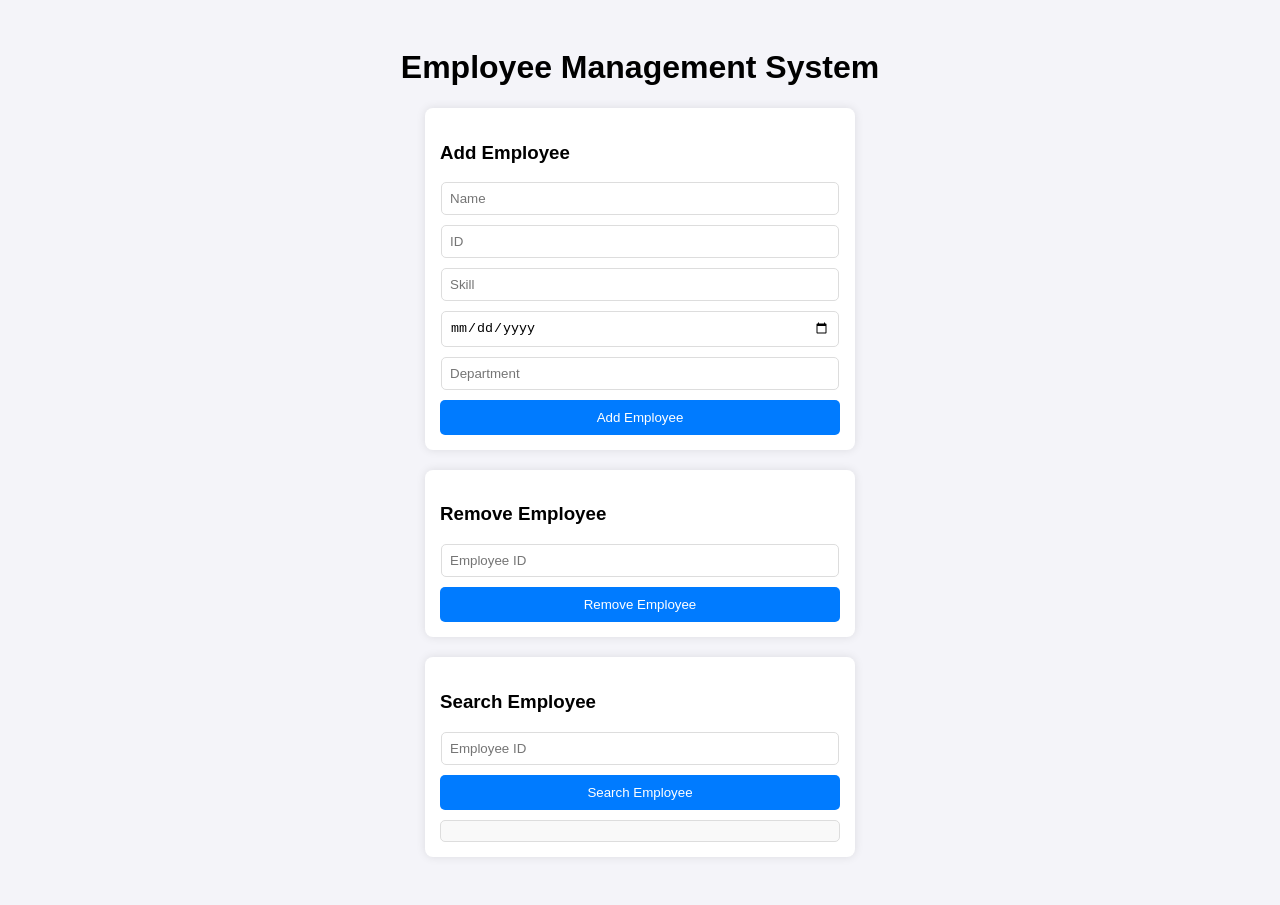
<file: Assignments/Employee Management System/index.html>
<!DOCTYPE html>
<html lang="en">
<head>
  <meta charset="UTF-8">
  <meta name="viewport" content="width=device-width, initial-scale=1.0">
  <title>Employee Management System</title>
  <link rel="stylesheet" href="style.css">
</head>
<body>
  <h1>Employee Management System</h1>

  <div class="form">
    <h3>Add Employee</h3>
    <input type="text" id="name" placeholder="Name">
    <input type="text" id="id" placeholder="ID">
    <input type="text" id="skill" placeholder="Skill">
    <input type="date" id="doj">
    <input type="text" id="department" placeholder="Department">
    <button onclick="employeeManager.addEmployee()">Add Employee</button>
  </div>

  <div class="form">
    <h3>Remove Employee</h3>
    <input type="text" id="remove-id" placeholder="Employee ID">
    <button onclick="employeeManager.removeEmployee()">Remove Employee</button>
  </div>

  <div class="form">
    <h3>Search Employee</h3>
    <input type="text" id="search-id" placeholder="Employee ID">
    <button onclick="employeeManager.searchEmployee()">Search Employee</button>
    <div id="search-result"></div>
  </div>

  <script src="script.js"></script>
</body>
</html>
</file>
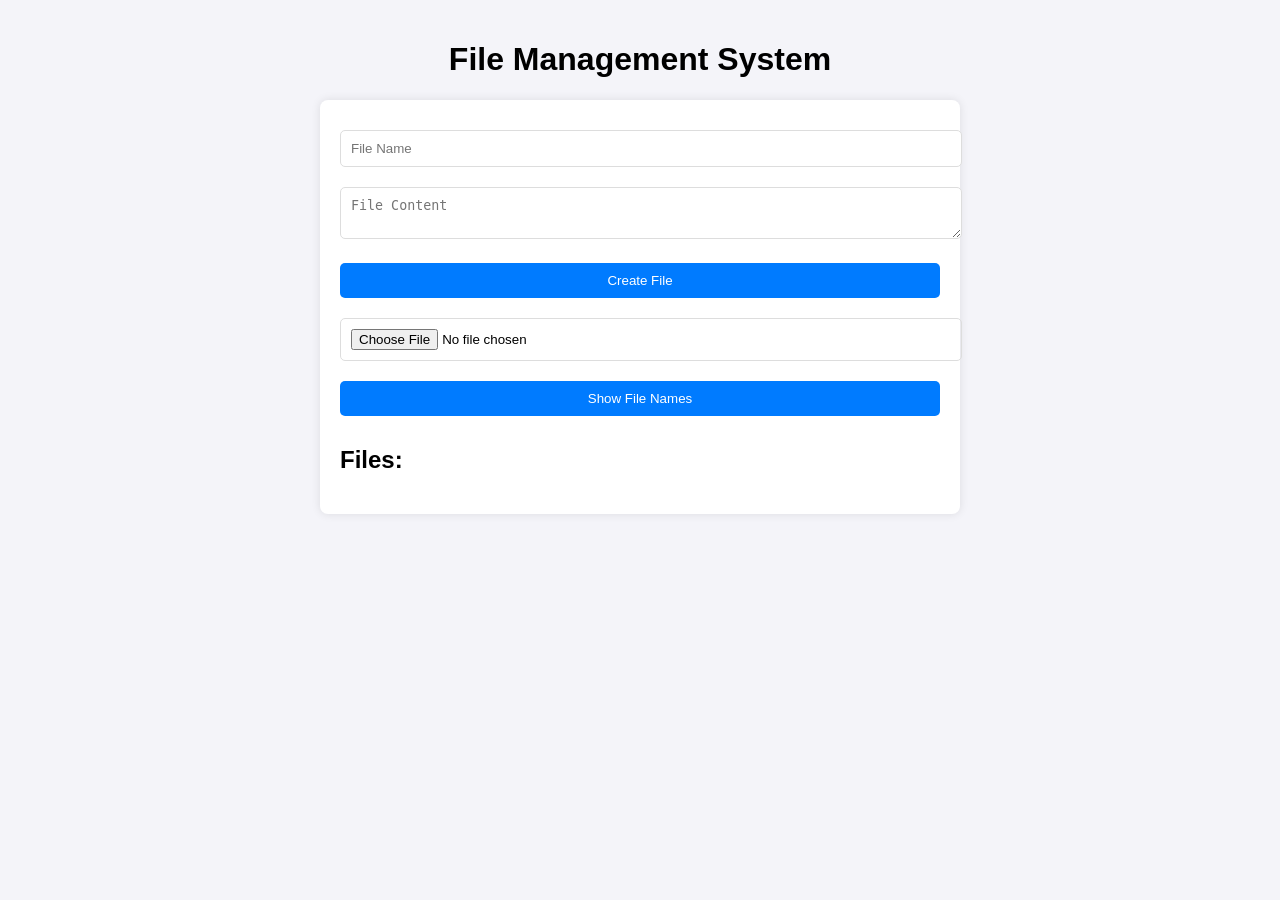
<file: Assignments/File Management System/index.html>
<!DOCTYPE html>
<html lang="en">
<head>
  <meta charset="UTF-8">
  <meta name="viewport" content="width=device-width, initial-scale=1.0">
  <title>File Management System</title>
  <link rel="stylesheet" href="style.css">
</head>
<body>
  <h1>File Management System</h1>
  <div class="file-manager">
    <div class="actions">
      <input type="text" id="file-name" placeholder="File Name">
      <textarea id="file-content" placeholder="File Content"></textarea>
      <button onclick="fileManager.createFile()">Create File</button>
      <input type="file" id="file-upload" onchange="fileManager.uploadFile(event)">
      <button onclick="fileManager.showFiles()">Show File Names</button>
    </div>
    <div class="file-list">
      <h2>Files:</h2>
      <ul id="file-list"></ul>
    </div>
  </div>
  <script src="script.js"></script>
</body>
</html>
</file>
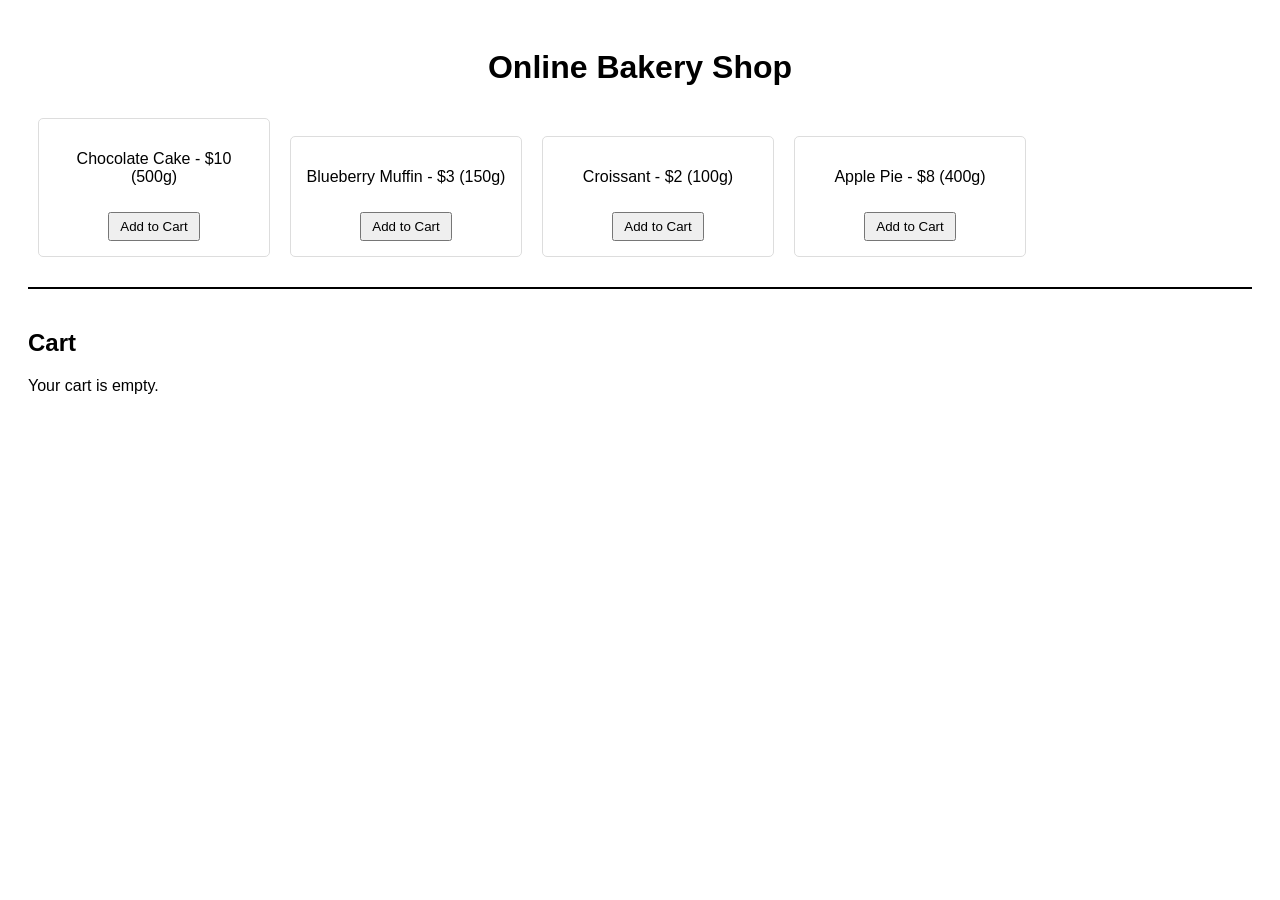
<file: Assignments/Online Bakery Shop/index.html>
<!DOCTYPE html>
<html lang="en">
<head>
  <meta charset="UTF-8">
  <meta name="viewport" content="width=device-width, initial-scale=1.0">
  <title>Online Bakery Shop</title>
  <style>
    body {
      font-family: Arial, sans-serif;
      padding: 20px;
    }
    .item {
      border: 1px solid #ddd;
      border-radius: 5px;
      padding: 15px;
      margin: 10px;
      display: inline-block;
      width: 200px;
      text-align: center;
    }
    .item button {
      margin-top: 10px;
      padding: 5px 10px;
    }
    .cart {
      margin-top: 20px;
      border-top: 2px solid #000;
      padding-top: 20px;
    }
  </style>
</head>
<body>
  <center><h1>Online Bakery Shop</h1></center>
  <div id="items"></div>
  <div class="cart">
    <h2>Cart</h2>
    <div id="cart-items"></div>
    <p id="cart-total"></p>
  </div>
  <script src="script.js"></script>
</body>
</html>
</file>
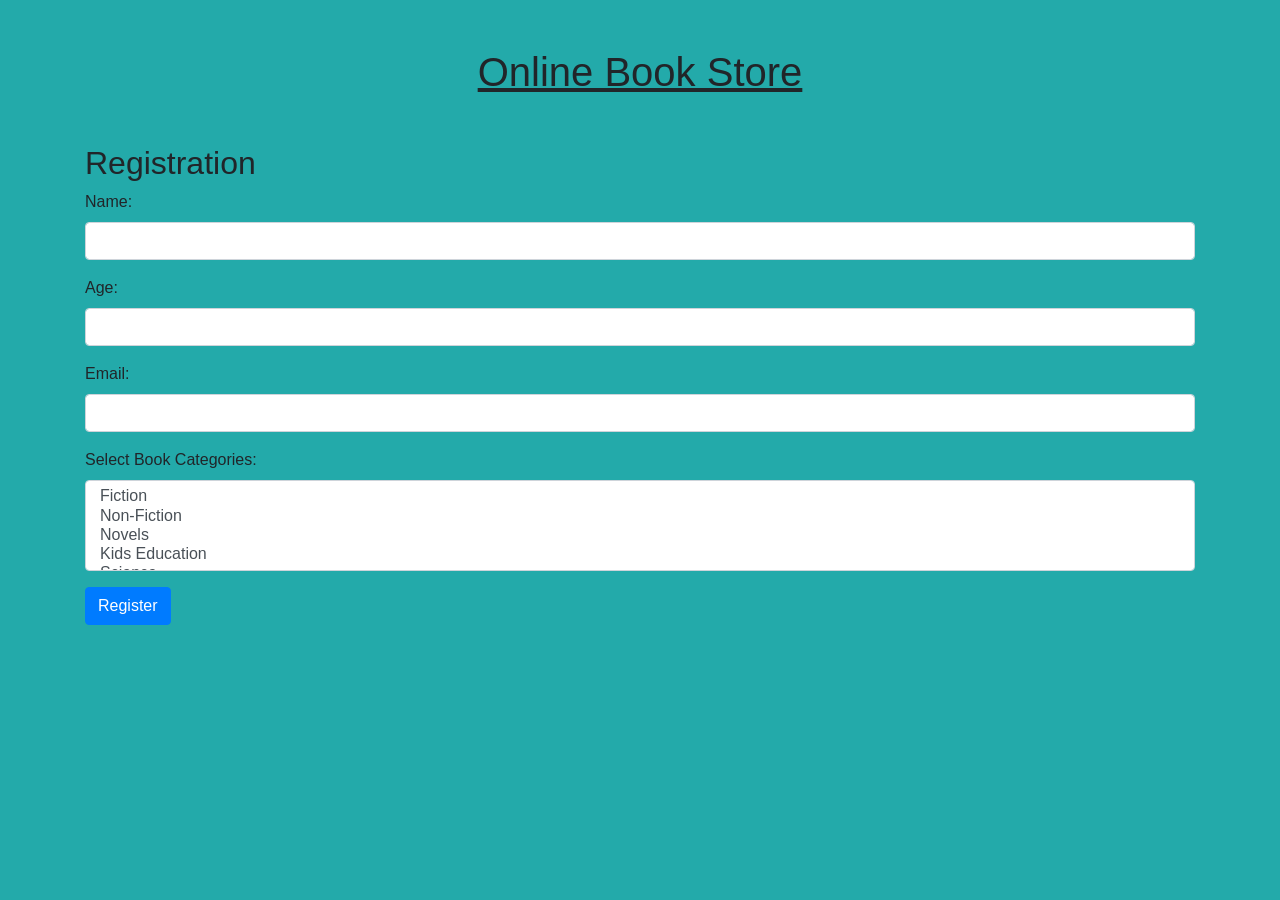
<file: Assignments/Online Book Store/index.html>
<!DOCTYPE html>
<html lang="en">
<head>
    <meta charset="UTF-8">
    <meta name="viewport" content="width=device-width, initial-scale=1.0">
    <title>Online Book Store</title>
    <link rel="stylesheet" href="https://stackpath.bootstrapcdn.com/bootstrap/4.5.2/css/bootstrap.min.css">
    <style>
        body {
            background-color: #23aaaa;
        }
    </style>
</head>
<body>
    <div class="container">
        <center><u><h1 class="mt-5">Online Book Store</h1></u></center>
        
        
        <div id="registration" class="mt-5">
            <h2>Registration</h2>
            <form id="registrationForm">
                <div class="form-group">
                    <label for="name">Name:</label>
                    <input type="text" class="form-control" id="name" required>
                </div>
                <div class="form-group">
                    <label for="age">Age:</label>
                    <input type="number" class="form-control" id="age" required>
                </div>
                <div class="form-group">
                    <label for="email">Email:</label>
                    <input type="email" class="form-control" id="email" required>
                </div>
                <div class="form-group">
                    <label for="categories">Select Book Categories:</label>
                    <select multiple class="form-control" id="categories" required>
                        <option>Fiction</option>
                        <option>Non-Fiction</option>
                        <option>Novels</option>
                        <option>Kids Education</option>
                        <option>Science</option>
                        <option>Technology</option>
                        <option>Magazines</option>
                    </select>
                </div>
                <button type="submit" class="btn btn-primary">Register</button>
            </form>
        </div>

        <div id="login" class="mt-5" style="display:none;">
            <h2>Login</h2>
            <form id="loginForm">
                <div class="form-group">
                    <label for="loginEmail">Email:</label>
                    <input type="email" class="form-control" id="loginEmail" required>
                </div>
                <button type="submit" class="btn btn-primary">Login</button>
            </form>
        </div>

        <div id="bookDisplay" class="mt-5" style="display:none;">
            <h2>Available Books</h2>
            <div id="books" class="row"></div>
        </div>
    </div>

    <script src="script.js"></script>
</body>
</html>
</file>
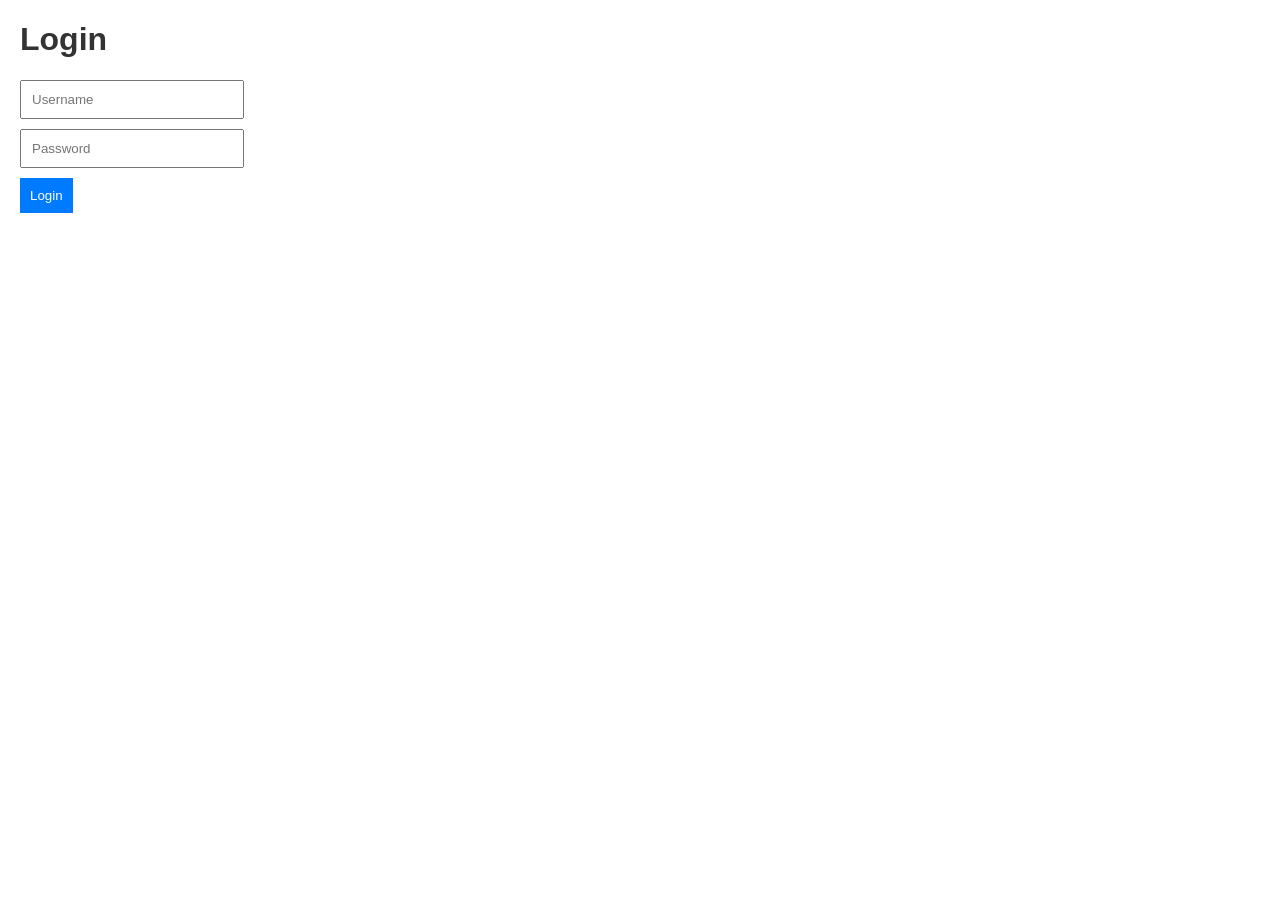
<file: Assignments/Weekend code Assess/public/index.html>
<!-- public/index.html -->
<!DOCTYPE html>
<html lang="en">
<head>
    <meta charset="UTF-8">
    <meta name="viewport" content="width=device-width, initial-scale=1.0">
    <title>Login</title>
    <link rel="stylesheet" href="styles.css">
</head>
<body>
    <h1>Login</h1>
    <form action="/login" method="POST">
        <input type="text" name="username" placeholder="Username" required>
        <input type="password" name="password" placeholder="Password" required>
        <button type="submit">Login</button>
    </form>
</body>
</html>
</file>
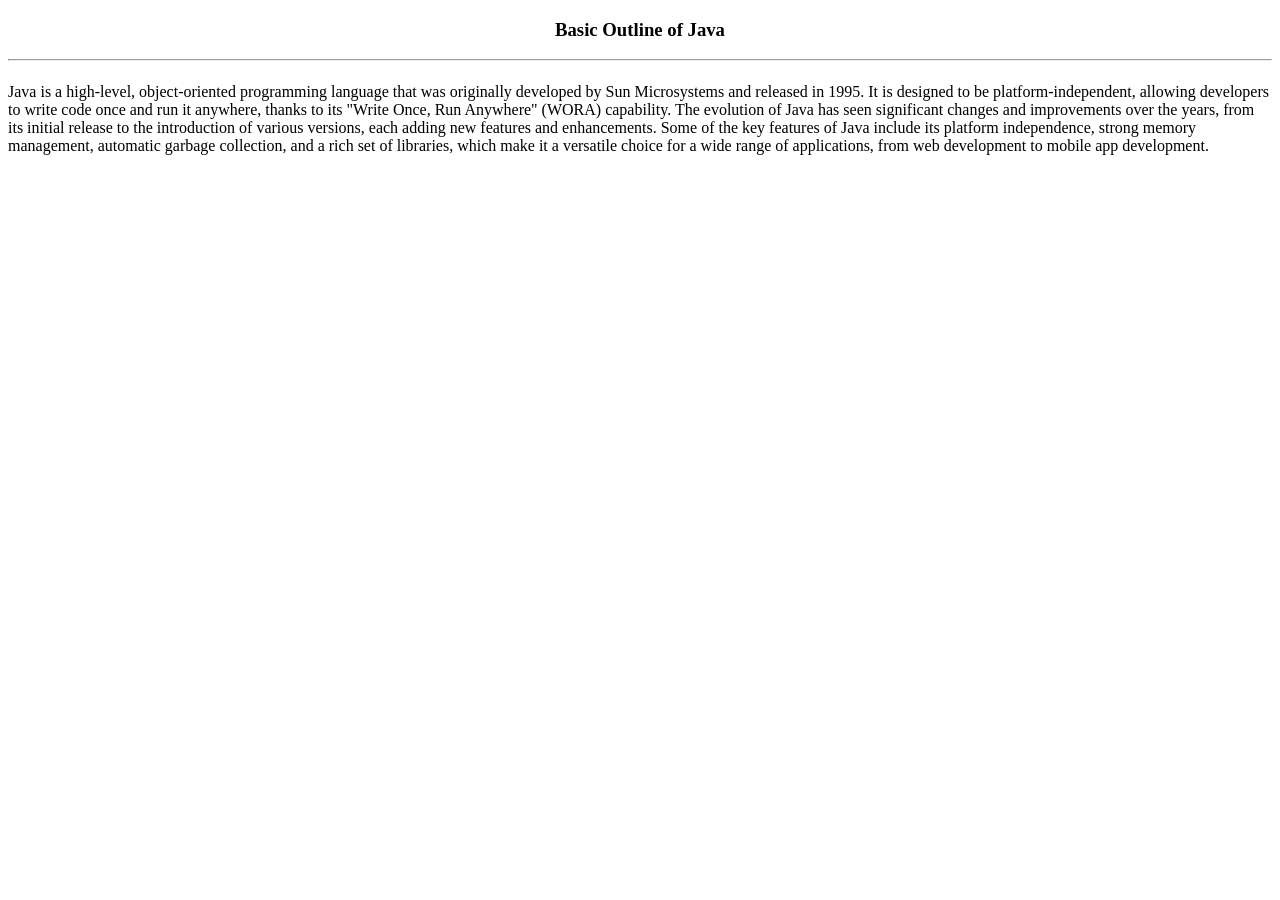
<file: Assignments/Java course site/basicoutline.html>
<!DOCTYPE html>
<html lang="en">
<head>
    <meta charset="UTF-8">
    <meta name="viewport" content="width=device-width, initial-scale=1.0">
    <title>Document</title>
</head>
<body>
    <center><h3>Basic Outline of Java</h3></center>
    <hr>
    <h4 style="font-weight: normal;">Java is a high-level, object-oriented programming language that was originally developed by Sun Microsystems and released in 1995. It is designed to be platform-independent, allowing developers to write code once and run it anywhere, thanks to its "Write Once, Run Anywhere" (WORA) capability. The evolution of Java has seen significant changes and improvements over the years, from its initial release to the introduction of various versions, each adding new features and enhancements. Some of the key features of Java include its platform independence, strong memory management, automatic garbage collection, and a rich set of libraries, which make it a versatile choice for a wide range of applications, from web development to mobile app development.</h4>
</body>
</html>
</file>
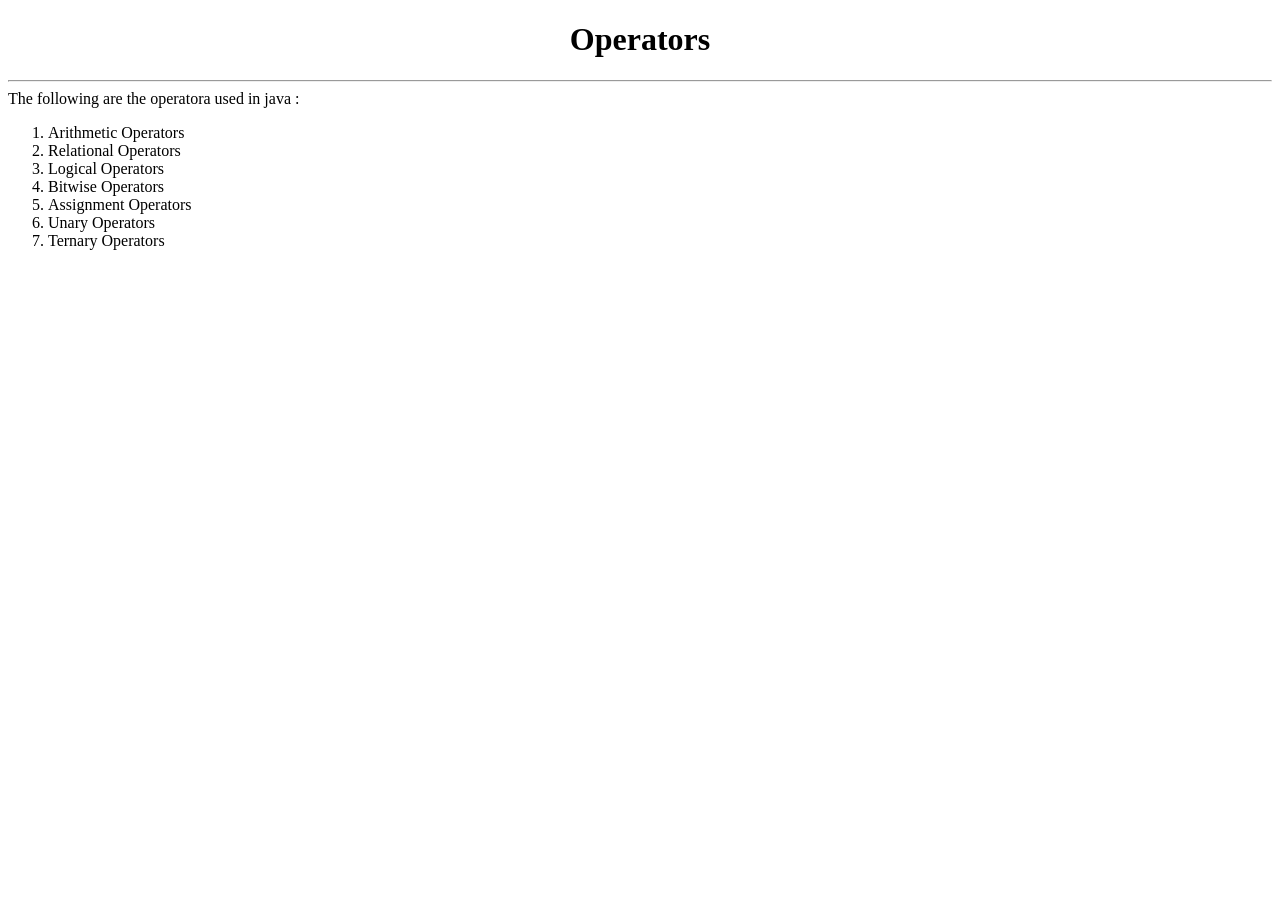
<file: Assignments/Java course site/operators.html>
<!DOCTYPE html>
<html lang="en">
<head>
    <meta charset="UTF-8">
    <meta name="viewport" content="width=device-width, initial-scale=1.0">
    <title>Operators</title>
</head>
<body>
    <center><h1>Operators</h1></center>
    <hr>
    <caption>The following are the operatora used in java :</caption>
    <ol>
        <li>Arithmetic Operators</li>
        <li>Relational Operators</li>
        <li>Logical Operators</li>
        <li>Bitwise Operators</li>
        <li>Assignment Operators</li>
        <li>Unary Operators</li>
        <li>Ternary Operators</li>
    </ol>
</body>
</html>
</file>
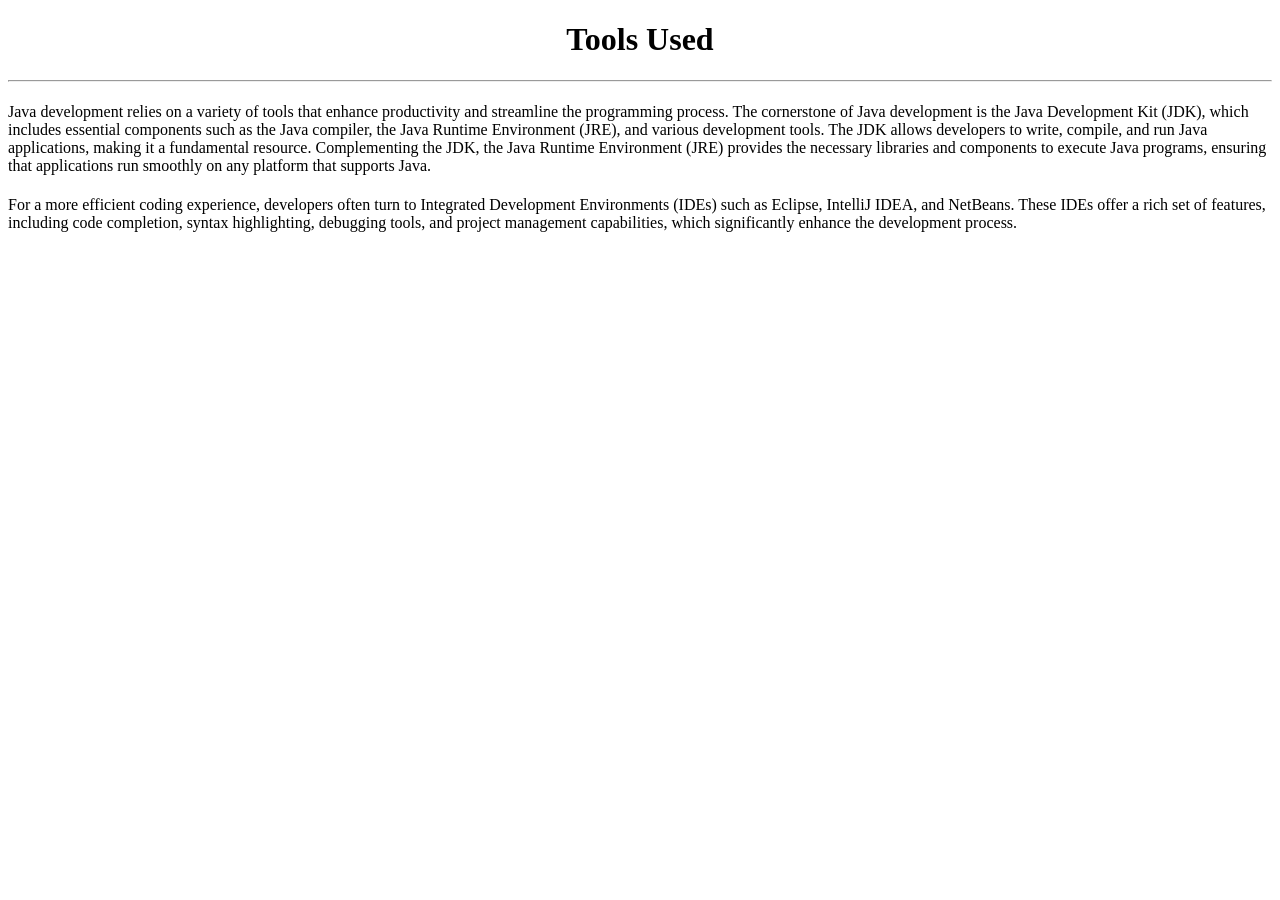
<file: Assignments/Java course site/toolused.html>
<!DOCTYPE html>
<html lang="en">
<head>
    <meta charset="UTF-8">
    <meta name="viewport" content="width=device-width, initial-scale=1.0">
    <title>Document</title>
</head>
<body>
    <center>
        <h1>Tools Used</h1>
    </center>
    <hr>
    <h4 style="font-weight: normal;">Java development relies on a variety of tools that enhance productivity and streamline the programming process. The cornerstone of Java development is the Java Development Kit (JDK), which includes essential components such as the Java compiler, the Java Runtime Environment (JRE), and various development tools. The JDK allows developers to write, compile, and run Java applications, making it a fundamental resource. Complementing the JDK, the Java Runtime Environment (JRE) provides the necessary libraries and components to execute Java programs, ensuring that applications run smoothly on any platform that supports Java.</h4>
    <h4 style="font-weight: normal;">For a more efficient coding experience, developers often turn to Integrated Development Environments (IDEs) such as Eclipse, IntelliJ IDEA, and NetBeans. These IDEs offer a rich set of features, including code completion, syntax highlighting, debugging tools, and project management capabilities, which significantly enhance the development process.</h4>
    
</body>
</html>
</file>
<file: Assignments/Employee Management System/style.css>
body {
    font-family: Arial, sans-serif;
    padding: 20px;
    background-color: #f4f4f9;
  }
  
  h1 {
    text-align: center;
  }
  
  .form {
    margin: 20px auto;
    max-width: 400px;
    padding: 15px;
    background: white;
    border-radius: 8px;
    box-shadow: 0 0 10px rgba(0, 0, 0, 0.1);
  }
  
  input {
    display: block;
    width: calc(100% - 20px);
    margin: 10px auto;
    padding: 8px;
    border: 1px solid #ddd;
    border-radius: 5px;
  }
  
  button {
    background-color: #007bff;
    color: white;
    padding: 10px;
    border: none;
    border-radius: 5px;
    width: 100%;
    cursor: pointer;
  }
  
  button:hover {
    background-color: #0056b3;
  }
  
  #search-result {
    margin-top: 10px;
    padding: 10px;
    border: 1px solid #ddd;
    border-radius: 5px;
    background: #f9f9f9;
  }
</file>
<file: Assignments/File Management System/style.css>
body {
    font-family: Arial, sans-serif;
    padding: 20px;
    margin: 0;
    background: #f4f4f9;
  }
  
  h1 {
    text-align: center;
  }
  
  .file-manager {
    max-width: 600px;
    margin: 0 auto;
    background: #fff;
    padding: 20px;
    border-radius: 8px;
    box-shadow: 0 0 10px rgba(0, 0, 0, 0.1);
  }
  
  .actions {
    margin-bottom: 20px;
  }
  
  .actions input, .actions textarea, .actions button {
    width: 100%;
    margin: 10px 0;
    padding: 10px;
    border: 1px solid #ddd;
    border-radius: 5px;
  }
  
  .actions button {
    background: #007bff;
    color: white;
    border: none;
    cursor: pointer;
  }
  
  .actions button:hover {
    background: #0056b3;
  }
  
  .file-list ul {
    list-style-type: none;
    padding: 0;
  }
  
  .file-list ul li {
    margin: 5px 0;
    padding: 10px;
    background: #f9f9f9;
    border: 1px solid #ddd;
    border-radius: 5px;
    display: flex;
    justify-content: space-between;
    align-items: center;
  }
  
  .file-list ul li button {
    background: #ff4d4d;
    color: white;
    border: none;
    padding: 5px 10px;
    cursor: pointer;
    border-radius: 5px;
  }
  
  .file-list ul li button:hover {
    background: #cc0000;
  }
</file>
<file: Assignments/Weekend code Assess/public/styles.css>
/* public/styles.css */
body {
    font-family: Arial, sans-serif;
    margin: 20px;
}

h1 {
    color: #333;
}

form {
    margin-bottom: 20px;
}

input {
    display: block;
    margin: 10px 0;
    padding: 10px;
    width: 200px;
}

button {
    padding: 10px;
    background-color: #007BFF;
    color: white;
    border: none;
    cursor: pointer;
}

button:hover {
    background-color: #0056b3;
}

ul {
    list-style-type: none;
    padding: 0;
}

li {
    margin: 5px 0;
}
</file>
